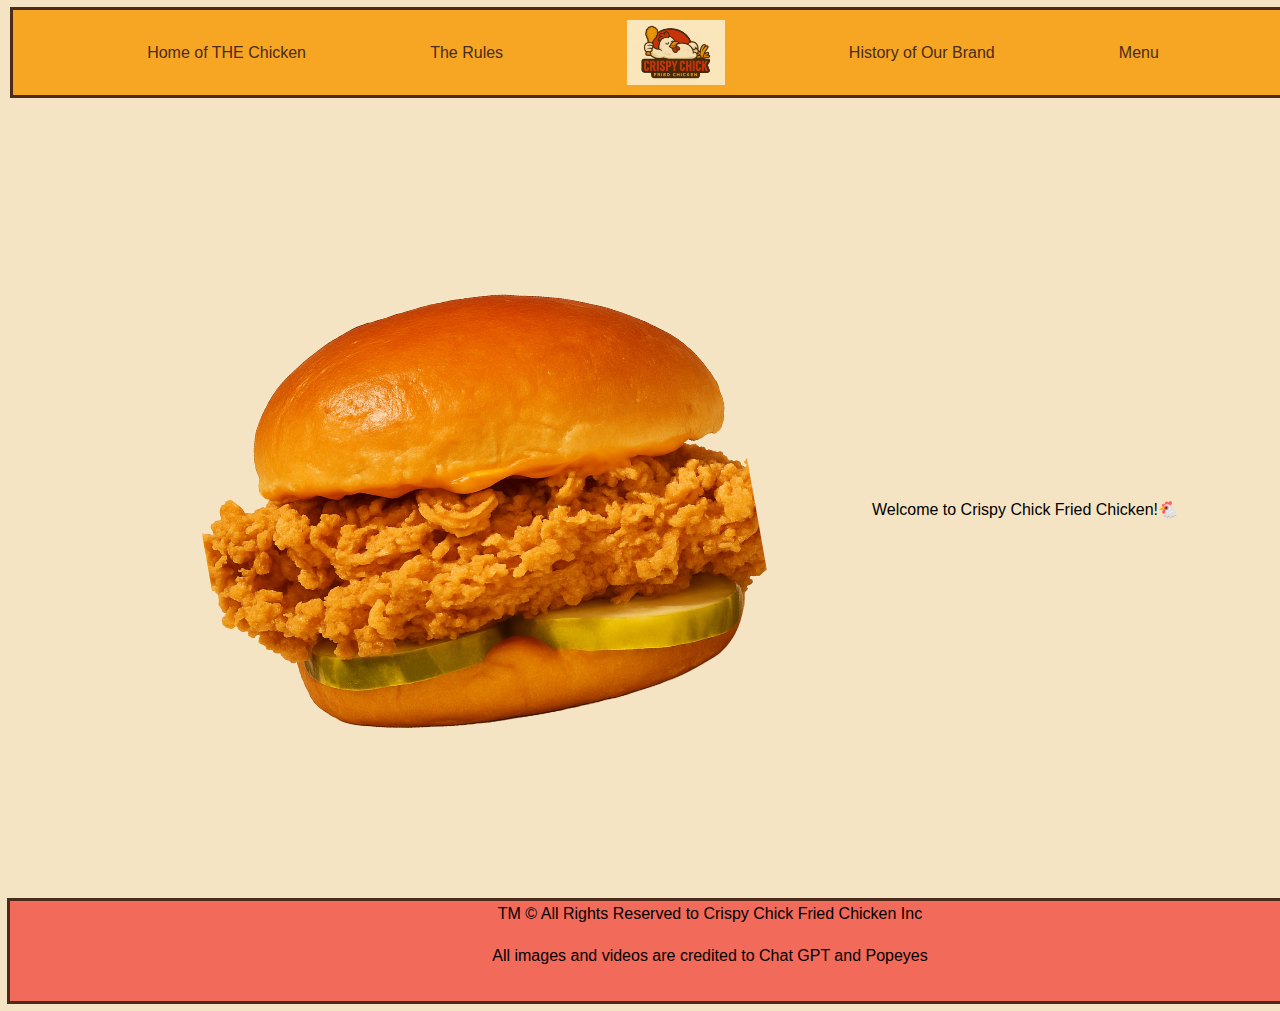
<file: index.html>
<!DOCTYPE html>
<html lang="en">

<head>

    <meta charset="UTF-8" />

    <meta name="viewport" content="width=device-width, initial-scale=1.0" />
    <!-- the name shown on the browser tab -->
    <title>Crispy Chick Fried Chicken</title>
    <!-- link to the style sheet to make the page look nice -->
    <link rel="stylesheet" href="style.css" />
</head>

<body>
    <!-- this is the top menu bar with links to pages -->
    <nav class="nav-bar">
        <!-- Link to the home page -->
        <a href="index.html">Home of THE Chicken</a>
        <!-- Link to the rules page -->
        <a href="rules.html">The Rules</a>
        <!-- Link with the chicken picture logo -->
        <a href="index.html" class="logoswap">
            <!-- chicken logo image with description -->
            <img class="Chicken-icon" src="images/ChatGPT Image Jun 11, 2025, 12_26_46 AM.png" alt="Image of a Chicken eating Fried Chicken (yellow)" />
        </a>
        <!-- link to history of the brand -->
        <a href="history.html">History of Our Brand</a>
        <!-- link to the menu page -->
        <a href="menu.html">Menu</a>
    </nav>

    <!-- this is the sound that plays when you hover on the logo -->
    <audio id="hoverSound" src="sound/chicken-single-alarm-call-6056.mp3" preload="auto"></audio>

    <script>
        // find the chicken logo on the page
        const logo = document.querySelector('.Chicken-icon');
        // find the sound we want to play
        const sound = document.getElementById('hoverSound');

        // when you move the mouse over the logo, play the cluck sound
        logo.addEventListener('mouseenter', () => {
            sound.currentTime = 0;  // start sound from the beginning
            sound.play();           // play the sound
        });
    </script>

    <!-- big picture and welcome message on the page -->
    <div class="hero-container">
        <!-- picture of honey garlic chicken -->
        <img class="honey-garlic" src="images/Adobe Express - file.png" alt="Honey Garlic Chicken" />
        <!-- welcome message text -->
        <div class="grandentrance">Welcome to Crispy Chick Fried Chicken!🐔</div>
    </div>

<!-- footer with copyright and credits -->
<footer>
        <p>TM &copy; All Rights Reserved to Crispy Chick Fried Chicken Inc</p>
        <p>All images and videos are credited to Chat GPT and Popeyes</p>
</footer>
</body>

</html>
</file>
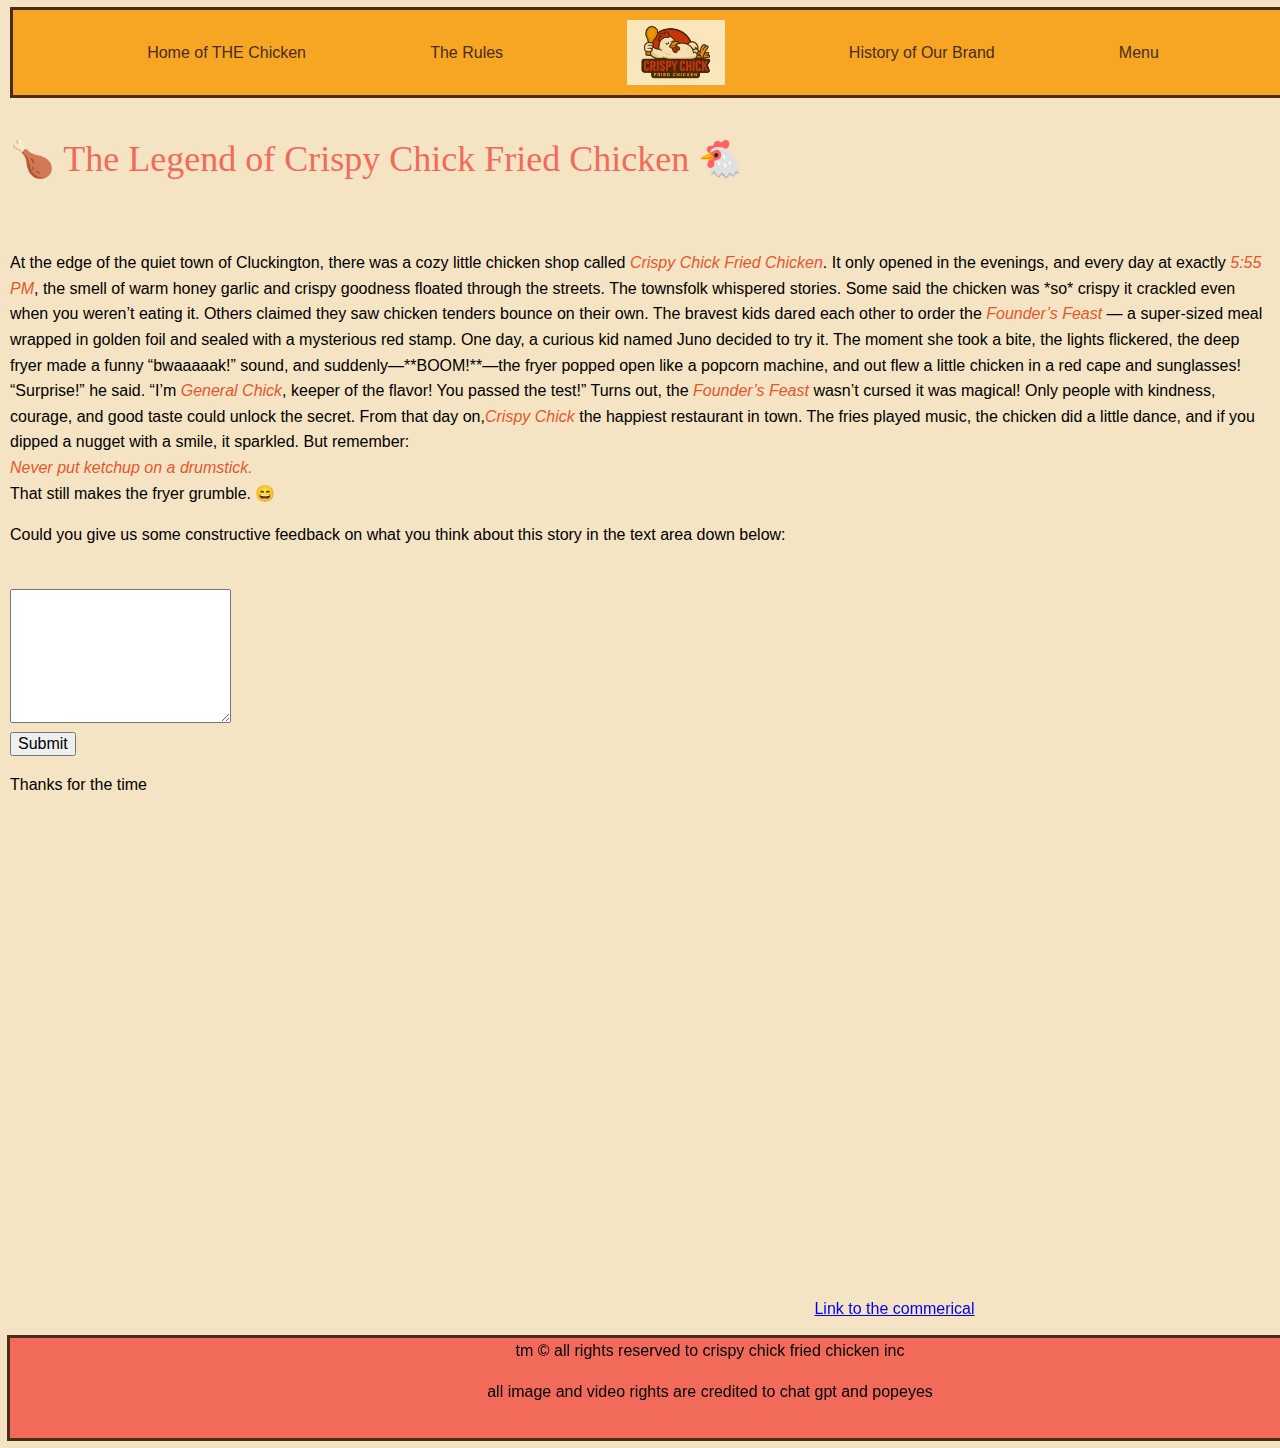
<file: history.html>
<!DOCTYPE html>
<html lang="en">
<head>
    <meta charset="UTF-8">
    <meta name="viewport" content="width=device-width, initial-scale=1.0">
    <title>Document</title>
    <link rel="stylesheet" href="style.css">
    <!-- navigation bar with links to different pages -->
    <nav class="nav-bar">
        <a href="index.html">Home of THE Chicken</a>
        <a href="rules.html">The Rules</a>
        <a href="index.html" class="logoswap">
            <img class="Chicken-icon" src="images/ChatGPT Image Jun 11, 2025, 12_26_46 AM.png" alt="Image of a Chicken eating Fried Chicken (yellow)">
        </a>
        <a href="history.html">History of Our Brand</a>
        <a href="menu.html">Menu</a>
    </nav>

    <!-- audio file to play sound on hover -->
    <audio id="hoverSound" src="sound/chicken-single-alarm-call-6056.mp3" preload="auto"></audio>

    <!-- find the chicken logo image -->
    <script>
        const logo = document.querySelector('.Chicken-icon');
        const sound = document.getElementById('hoverSound');

        // when mouse goes over the logo, play the sound
        logo.addEventListener('mouseenter', () => {
            // start sound from beginning
            sound.currentTime = 0;
            // play the sound
            sound.play();
        });
    </script>
</head>
<body>
    <!-- yap about history of brand-->
    <p>
        <p id="headingss">🍗 The Legend of Crispy Chick Fried Chicken 🐔</p><br>

        At the edge of the quiet town of Cluckington, there was a cozy little chicken shop called <span>Crispy Chick Fried Chicken</span>. It only opened in the evenings, and every day at exactly <span>5:55 PM</span>, the smell of warm honey garlic and crispy goodness floated through the streets.

        The townsfolk whispered stories. Some said the chicken was *so* crispy it crackled even when you weren’t eating it. Others claimed they saw chicken tenders bounce on their own. The bravest kids dared each other to order the <span>Founder’s Feast</span> — a super-sized meal wrapped in golden foil and sealed with a mysterious red stamp.

        One day, a curious kid named Juno decided to try it.

        The moment she took a bite, the lights flickered, the deep fryer made a funny “bwaaaaak!” sound, and suddenly—**BOOM!**—the fryer popped open like a popcorn machine, and out flew a little chicken in a red cape and sunglasses!

        “Surprise!” he said. “I’m <span>General Chick</span>, keeper of the flavor! You passed the test!”

        Turns out, the <span>Founder’s Feast </span> wasn’t cursed  it was magical! Only people with kindness, courage, and good taste could unlock the secret.

        From that day on,<span>Crispy Chick </span>  the happiest restaurant in town. The fries played music, the chicken did a little dance, and if you dipped a nugget with a smile, it sparkled.

        But remember:<br>
        <span>Never put ketchup on a drumstick.</span><br>
        That still makes the fryer grumble. 😄
        
        
    <form>
        <!-- feedback form asking for user thoughts -->
        <p>Could you give us some constructive feedback on what you think about this story in the text area down below:</p><br>
        <!-- text area for feedback -->
        <textarea id="message" name="message" rows="5" required></textarea><br>
        <!-- submit button -->
        <input type="submit" id="Indigenous" name="h" value="Submit">
    </form>
    <p>Thanks for the time</p>
    <!-- youtube video -->
        <iframe width="560" height="315" src="https://www.youtube.com/embed/8vRsdP0ikeQ?si=1arH9G2eoaS-zlWl" title="YouTube video player" frameborder="0" allow="accelerometer; autoplay; clipboard-write; encrypted-media; gyroscope; picture-in-picture; web-share" referrerpolicy="strict-origin-when-cross-origin" allowfullscreen></iframe>

        <!-- link to the video in case iframe doesn't work -->
        <a href="https://www.youtube.com/embed/8vRsdP0ikeQ?si=1arH9G2eoaS-zlWl">Link to the commerical</a>
    </p>
</body>
<!-- footer to credit the work-->
<footer tabindex="0">
        <p>tm &copy; all rights reserved to crispy chick fried chicken inc</p>
        <p>all image and video rights are credited to chat gpt and popeyes</p>
</footer>
</html>
</file>
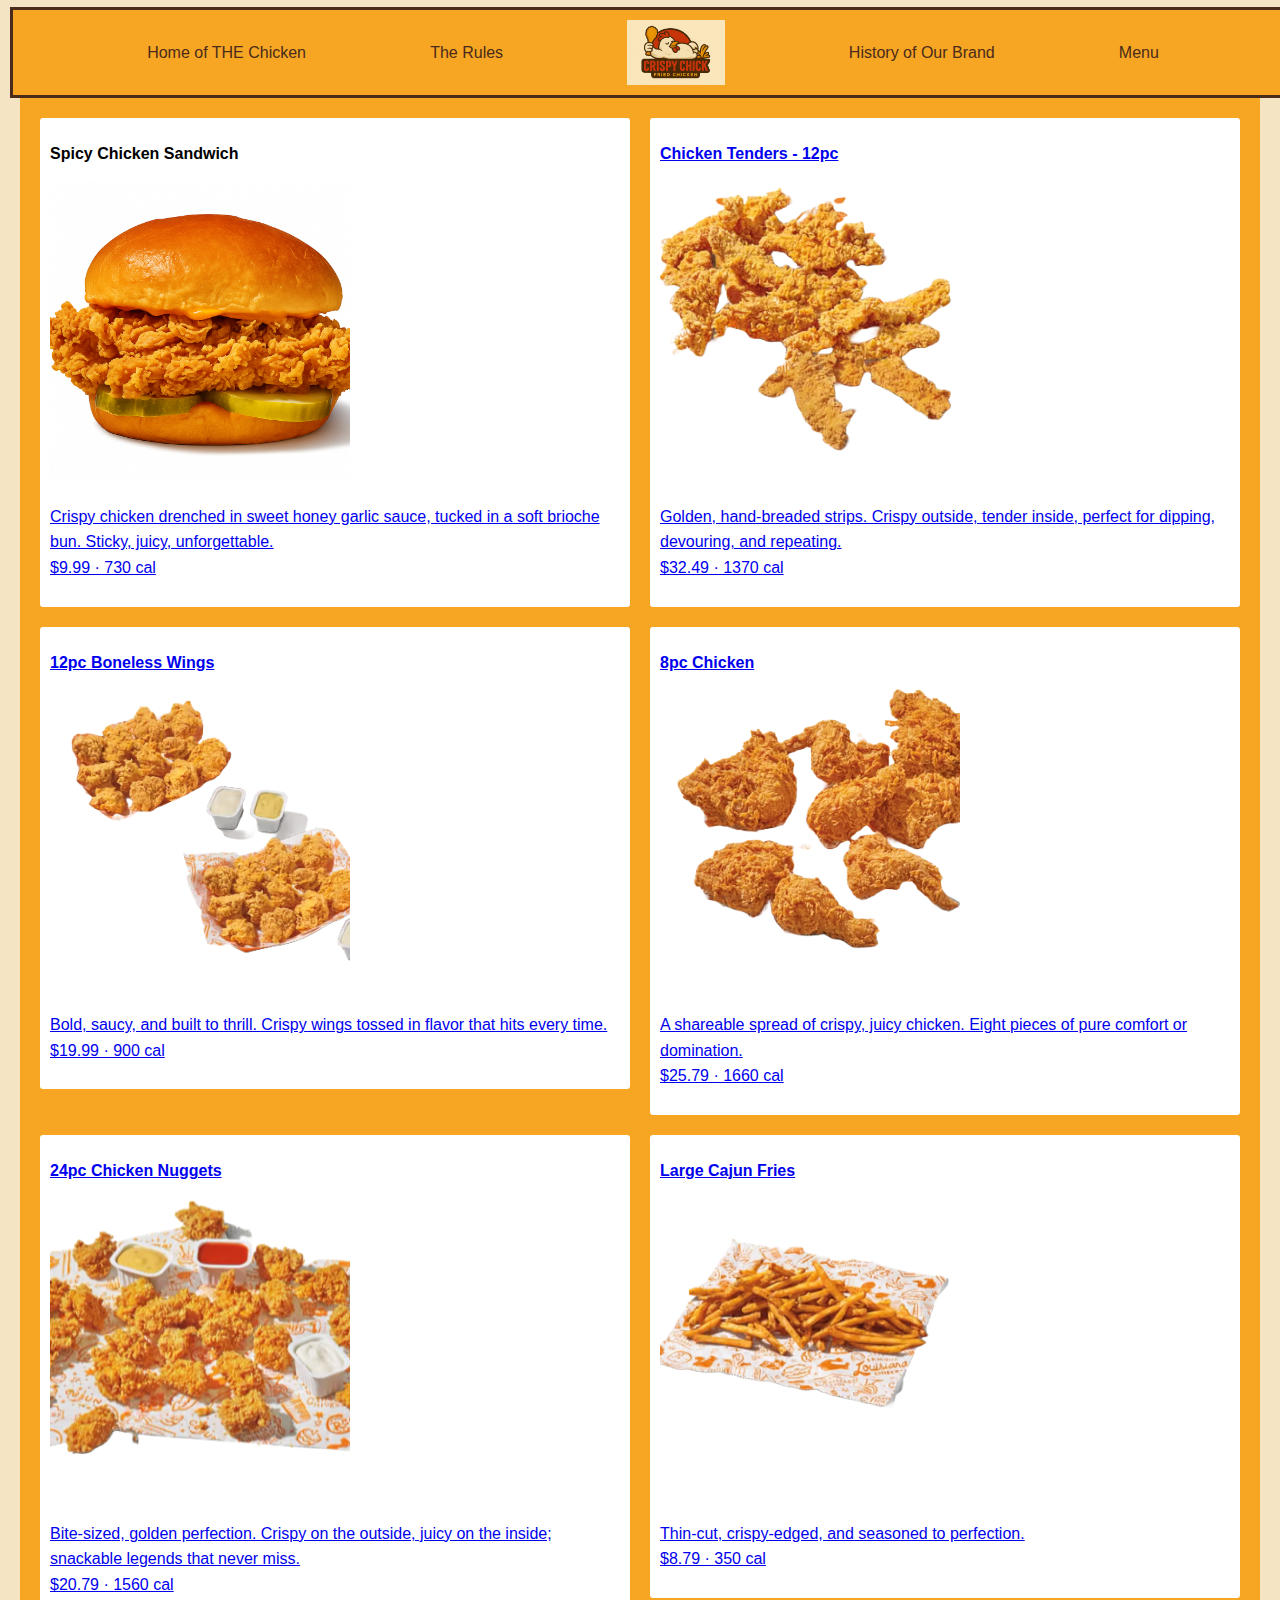
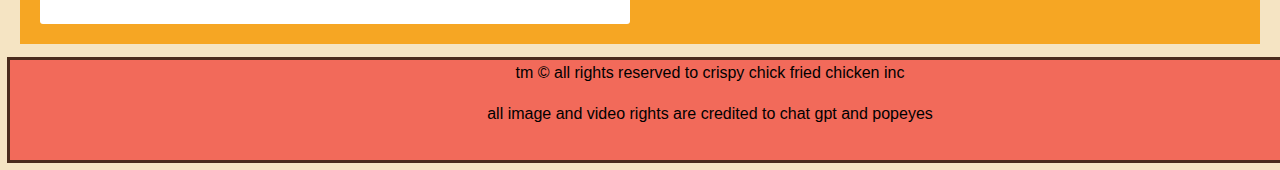
<file: menu.html>
<!DOCTYPE html>
<html lang="en">
<head>
    <meta charset="UTF-8" /> 
    <meta name="viewport" content="width=device-width, initial-scale=1.0" /> <!-- responsive -->
    <title>Menu</title> <!-- page title -->
    <link rel="stylesheet" href="style.css" /> <!-- external CSS -->
</head>
<body>
    <!-- Navigation bar: consistent across pages -->
    <nav class="nav-bar">
        <a href="index.html">Home of THE Chicken</a>
        <a href="rules.html">The Rules</a>
        <a href="index.html" class="logoswap">
            <img class="Chicken-icon" src="images/ChatGPT Image Jun 11, 2025, 12_26_46 AM.png" alt="Image of a Chicken eating Fried Chicken (yellow)" />
        </a>
        <a href="history.html">History of Our Brand</a>
        <a href="menu.html">Menu</a>
    </nav>

    <!-- Hover sound for logo -->
    <audio id="hoverSound" src="sound/chicken-single-alarm-call-6056.mp3" preload="auto"></audio>

    <script>
        // play sound on logo hover
        const logo = document.querySelector('.Chicken-icon');
        const sound = document.getElementById('hoverSound');
        logo.addEventListener('mouseenter', () => {
            sound.currentTime = 0;
            sound.play();
        });
    </script>

    <!-- Menu grid container -->
    <div class="grid-container">
        <!-- Spicy Chicken Sandwich -->
        <div class="grid-item" tabindex="0">
            <h2 class="subheading">Spicy Chicken Sandwich</h2>
            <a href="chicsand.html">
                <img src="images/ChatGPT Image Jun 10, 2025, 03_13_19 PM.png" alt="Spicy Chicken Sandwich" />
                <p>
                    Crispy chicken drenched in sweet honey garlic sauce, tucked in a soft brioche bun. Sticky, juicy, unforgettable.<br />
                    $9.99 &middot; 730 cal
                </p>
            </a>
        </div>

        <!-- 12pc Chicken Tenders -->
        <a href="chictend.html">
            <div class="grid-item" tabindex="0">
                <h2 class="subheading">Chicken Tenders - 12pc</h2>
                <img src="images/tenders.png" alt="12 pc Chicken Tenders" />
                <p>
                    Golden, hand-breaded strips. Crispy outside, tender inside, perfect for dipping, devouring, and repeating.<br />
                    $32.49 &middot; 1370 cal
                </p>
            </div>
        </a>

        <!-- 12pc Boneless Wings -->
        <a href="wings.html">
            <div class="grid-item" tabindex="0">
                <h2 class="subheading">12pc Boneless Wings</h2>
                <img src="images/Boneless wings.png" alt="12pc Boneless Wings" />
                <p>
                    Bold, saucy, and built to thrill. Crispy wings tossed in flavor that hits every time.<br />
                    $19.99 &middot; 900 cal
                </p>
            </div>
        </a>

        <!-- 8pc Chicken -->
        <a href="chicken.html">
            <div class="grid-item" tabindex="0">
                <h2 class="subheading">8pc Chicken</h2>
                <img src="images/Chicken.png" alt="8pc Chicken" />
                <p>
                    A shareable spread of crispy, juicy chicken. Eight pieces of pure comfort or domination.<br />
                    $25.79 &middot; 1660 cal
                </p>
            </div>
        </a>

        <!-- 24pc Chicken Nuggets -->
        <a href="nugg.html">
            <div class="grid-item" tabindex="0">
                <h2 class="subheading">24pc Chicken Nuggets</h2>
                <img src="images/nuigget.png" alt="24pc Nuggets" />
                <p>
                    Bite-sized, golden perfection. Crispy on the outside, juicy on the inside; snackable legends that never miss.<br />
                    $20.79 &middot; 1560 cal
                </p>
            </div>
        </a>

        <!-- Large Cajun Fries -->
        <a href="fries.html">
            <div class="grid-item" tabindex="0">
                <h2 class="subheading">Large Cajun Fries</h2>
                <img src="images/Largecajunfries.png" alt="Large Cajun Fries" />
                <p>
                    Thin-cut, crispy-edged, and seasoned to perfection.<br />
                    $8.79 &middot; 350 cal
                </p>
            </div>
        </a>
    </div>

    <!-- Footer -->
<footer tabindex="0">
        <p>tm &copy; all rights reserved to crispy chick fried chicken inc</p>
        <p>all image and video rights are credited to chat gpt and popeyes</p>
</footer>
</body>
</html>
</file>
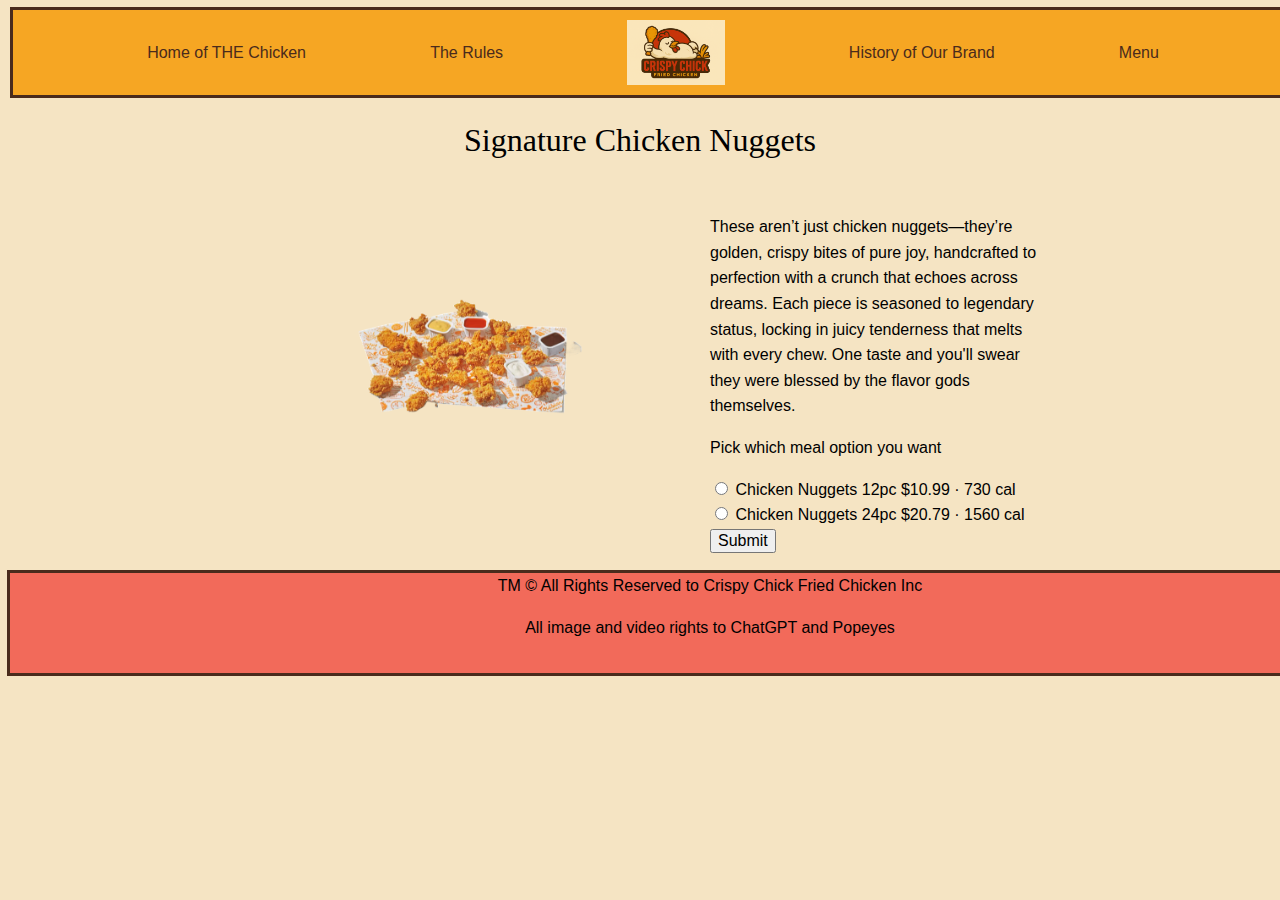
<file: nugg.html>
<!DOCTYPE html>
<html lang="en">
<head>
<meta charset="UTF-8" /> <!-- sets page character encoding -->
<meta name="viewport" content="width=device-width, initial-scale=1" /> <!-- makes page responsive -->
<title>Crispy Chick Fried Chicken</title> <!-- page title shown in tab -->
  <link rel="stylesheet" href="style.css" /> <!-- link to external styles -->

<!-- audio for hover sound -->
<audio id="hoverSound" src="sound/chicken-single-alarm-call-6056.mp3" preload="auto"></audio>

<style>
    /* container to show image and text side by side */
    .inline {
    display: flex;
      gap: 20px; /* space between */
      align-items: flex-start; /* align top */
    max-width: 800px;
      margin: 20px auto; /* center horizontally */
    }
    /* styles the nugget image size */
    .menuitems {
    max-width: 250px;
    height: auto;
    }
    /* big heading style */
    .heading {
    text-align: center;
    font-size: 2rem;
    margin-top: 20px;
    }
    /* form margin */
    form {
    margin-top: 10px;
    }
</style>
</head>
<body>
<header>
    <!-- main site navigation -->
    <nav class="nav-bar">
    <a href="index.html" tabindex="0">Home of THE Chicken</a> <!-- nav link -->
    <a href="rules.html" tabindex="0">The Rules</a> <!-- nav link -->
    <a href="index.html" class="logoswap" tabindex="0">
        <img
        class="Chicken-icon"
        src="images/ChatGPT Image Jun 11, 2025, 12_26_46 AM.png"
        alt="Image of a Chicken eating Fried Chicken (yellow)"
        /> <!-- clickable logo -->
    </a>
        <a href="history.html" tabindex="0">History of Our Brand</a> <!-- nav link -->
        <a href="menu.html" tabindex="0">Menu</a> <!-- nav link -->
    </nav>
</header>

<!-- javaScript for playing sound when hovering on logo -->
<script>
    const logo = document.querySelector('.Chicken-icon'); // get logo image
    const sound = document.getElementById('hoverSound');  // get sound audio element
    logo.addEventListener('mouseenter', () => {           // when mouse enters logo
      sound.currentTime = 0;                               // reset sound
      sound.play();                                        // play sound
    });
</script>

<main>
    <!-- page heading -->
    <p class="heading" tabindex="0">Signature Chicken Nuggets</p>

    <!-- container for image and text side by side -->
<div class="inline">
    <img class="menuitems" src="images/nuigget.png" alt="Signature Chicken Nuggets" /> <!-- nugget image -->

    <div>
        <!-- description text -->
        <p tabindex="0">
            These aren’t just chicken nuggets—they’re golden, crispy bites of pure joy, handcrafted to perfection with a crunch that echoes across dreams. Each piece is seasoned to legendary status, locking in juicy tenderness that melts with every chew. One taste and you'll swear they were blessed by the flavor gods themselves.
        </p>
        <p tabindex="0">Pick which meal option you want</p>

        <!-- form for selecting nuggets meal -->
        <form action="paying.html" method="get">
            <input type="radio" id="nugget12" name="menuitem2" value="nugg" required tabindex="0" />
            <label for="nugget12">Chicken Nuggets 12pc $10.99 &middot; 730 cal</label><br />

            <input type="radio" id="nugget24" name="menuitem2" value="nuggs" tabindex="0" />
            <label for="nugget24">Chicken Nuggets 24pc $20.79 &middot; 1560 cal</label><br />

            <input type="submit" value="Submit" tabindex="0" /> <!-- submit button -->
            </form>
        </div>
    </div>
</main>

<footer>
    <!-- footer copyright -->
    <p tabindex="0">TM &copy; All Rights Reserved to Crispy Chick Fried Chicken Inc</p>
    <p tabindex="0">All image and video rights to ChatGPT and Popeyes</p>
</footer>
</body>
</html>
</file>
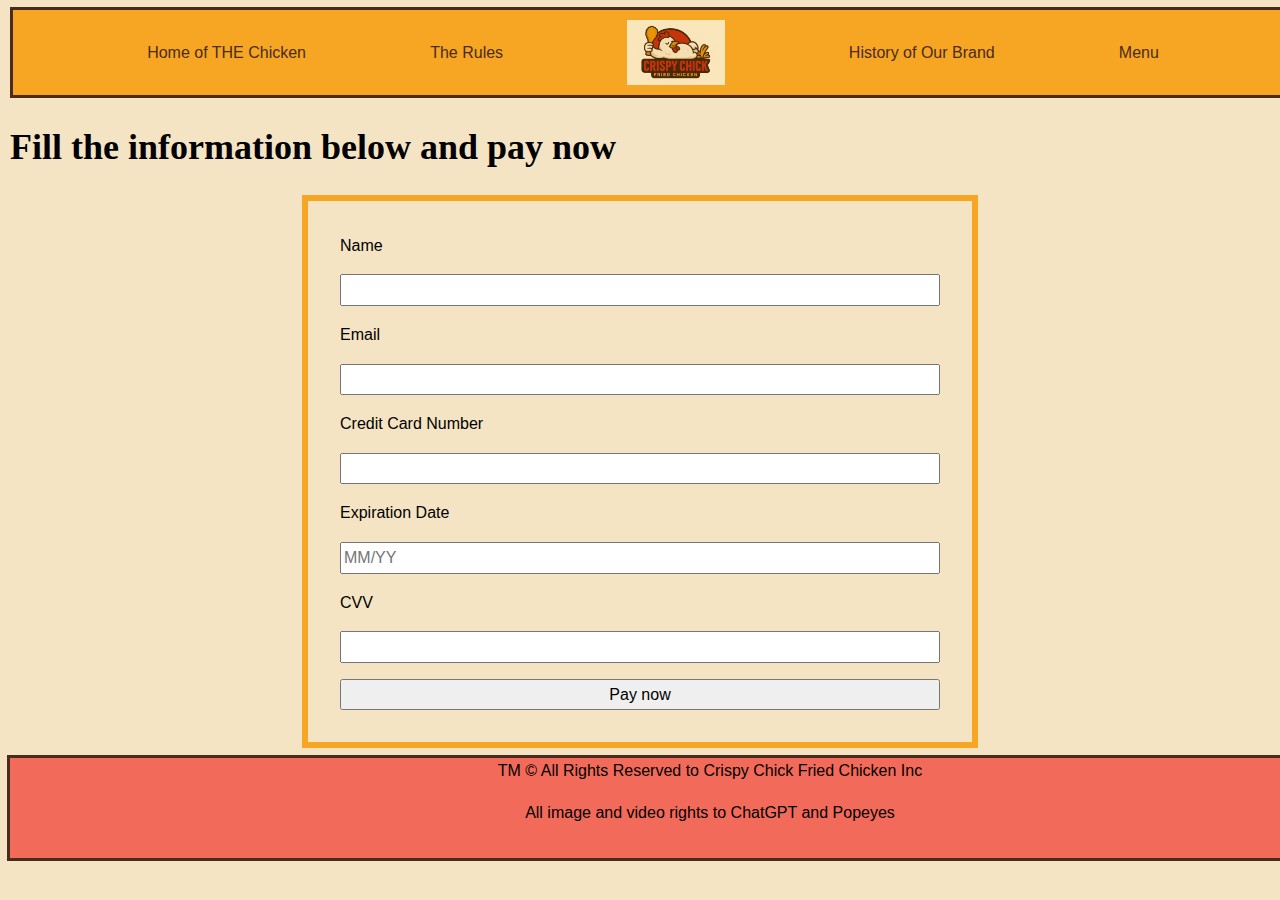
<file: paying.html>
<!DOCTYPE html>
<html lang="en">
<head>
<meta charset="UTF-8" />
<meta name="viewport" content="width=device-width, initial-scale=1.0" />

<!-- tab title -->
<title>Crispy Chick Fried Chicken</title>

<!-- link to CSS -->
<link rel="stylesheet" href="style.css" />

<!-- hover sound for the chicken logo -->
<audio id="hoverSound" src="sound/chicken-single-alarm-call-6056.mp3" preload="auto"></audio>

<!-- style for the form box -->
<style>
    form {
        max-width: 600px;
        margin: auto;
        display: flex;
        flex-direction: column;
        gap: 16px;
        padding: 32px;
      outline: 6px solid #f6a623; /* orange border */
    }
</style>
</head>

<body>
<!-- Nav Bar (Always the Same) -->
<header>
    <nav class="nav-bar">
        <a href="index.html" tabindex="0">Home of THE Chicken</a>
        <a href="rules.html" tabindex="0">The Rules</a>
        <a href="index.html" class="logoswap" tabindex="0">
        <img
            class="Chicken-icon"
            src="images/ChatGPT Image Jun 11, 2025, 12_26_46 AM.png"
            alt="Image of a Chicken eating Fried Chicken (yellow)"
        />
        </a>
        <a href="history.html" tabindex="0">History of Our Brand</a>
        <a href="menu.html" tabindex="0">Menu</a>
    </nav>
</header>

<!--  Logo Hover Sound Script (Always the Same) -->
<script>
    const logo = document.querySelector('.Chicken-icon');
    const sound = document.getElementById('hoverSound');
    logo.addEventListener('mouseenter', () => {
        sound.currentTime = 0;
        sound.play();
    });
</script>

    <!-- main content area -->
    <main>
    <h1 class="heading" tabindex="0">Fill the information below and pay now</h1>

    <!-- payment/contact form -->
    <form action="postpay.html" method="get">
        <label for="name">Name</label>
        <input type="text" id="name" name="name" required tabindex="0" />

        <label for="email">Email</label>
        <input type="email" id="email" name="email" required tabindex="0" />

        <label for="card">Credit Card Number</label>
        <input type="text" id="card" name="card" required tabindex="0" />

        <label for="expiry">Expiration Date</label>
        <input type="text" id="expiry" name="expiry" required placeholder="MM/YY" tabindex="0" />

        <label for="cvv">CVV</label>
        <input type="text" id="cvv" name="cvv" required tabindex="0" />

        <button type="submit" tabindex="0">Pay now</button>
    </form>
</main>

<!-- footer info -->
<footer>
    <p tabindex="0">TM &copy; All Rights Reserved to Crispy Chick Fried Chicken Inc</p>
    <p tabindex="0">All image and video rights to ChatGPT and Popeyes</p>
</footer>
</body>
</html>
</file>
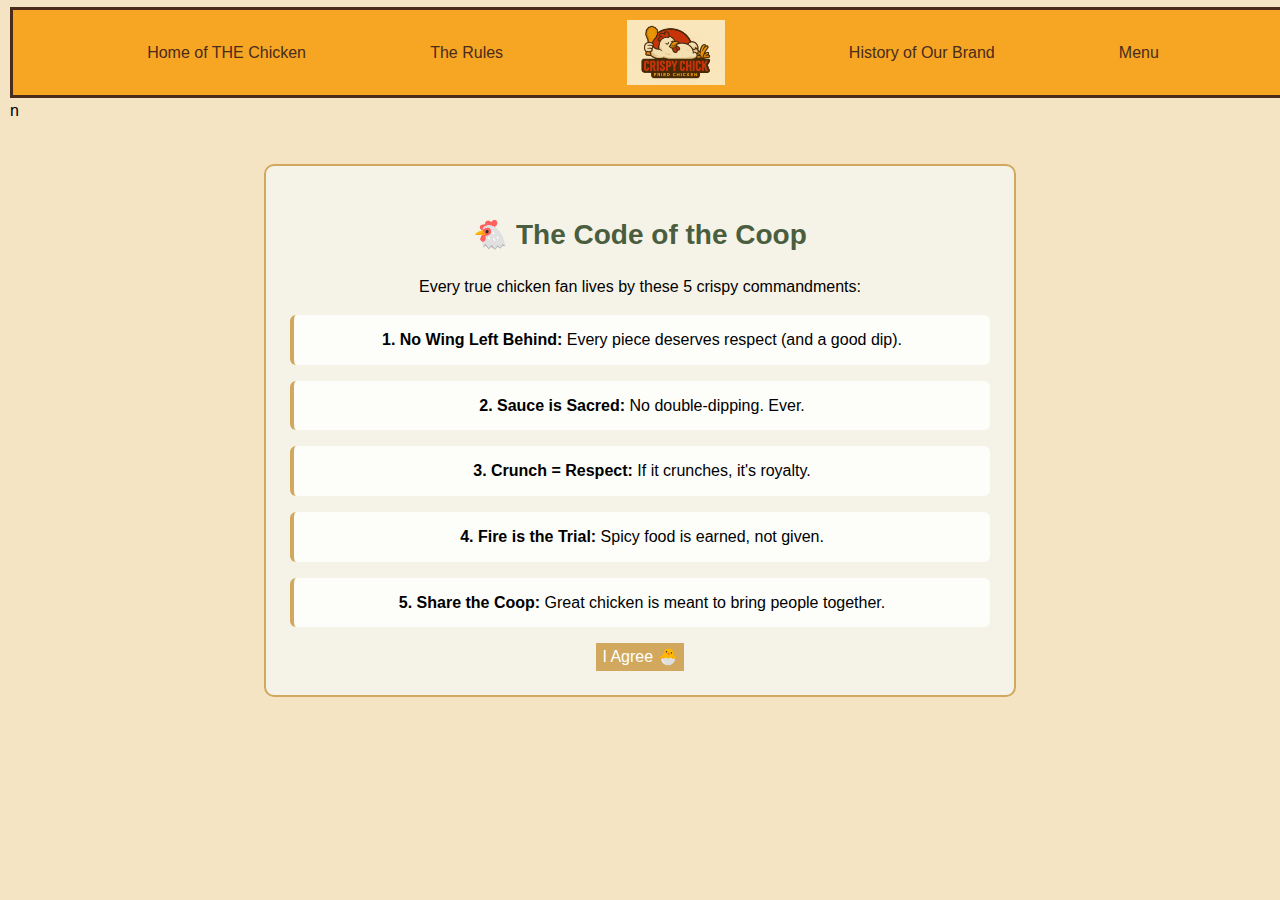
<file: rules.html>
<!DOCTYPE html>
<html lang="en">
<head>
<meta charset="UTF-8">
<title>Chicken Code List</title>
<head>
<meta charset="UTF-8">
<meta name="viewport" content="width=device-width, initial-scale=1.0">

<!-- page title shows in browser tab -->
<title>Crispy Chick Fried Chicken</title>

<!-- links to the CSS file for styles -->
<link rel="stylesheet" href="style.css">
</head>

<header>
<!-- top nav bar that switches logo when hover -->
<nav class="nav-bar">
    <!-- links to home -->
    <a href="index.html">Home of THE Chicken</a>

    <!-- link to the chicken rules page -->
    <a href="rules.html">The Rules</a>

    <!-- logo in the middle that makes sound on hover -->
    <a href="index.html" class="logoswap">
    <img
        class="Chicken-icon"
        src="images/ChatGPT Image Jun 11, 2025, 12_26_46 AM.png"
        alt="Image of a Chicken eating Fried Chicken (yellow)"
    >
    </a>

    <!-- link to the brand story page -->
    <a href="history.html">History of Our Brand</a>

    <!-- link to the food menu -->
    <a href="menu.html">Menu</a>
</nav>

<style>
.crispiestchick {
background-color: #f5f3e7;
border: 2px solid #d1a85d;
border-radius: 10px;
font-family: Arial, sans-serif;
max-width: 700px;
margin: 40px auto;
padding: 24px;
text-align: center;
}

.crispiestchick h2 {
color: #4a5e3f;
font-size: 28px;
margin-bottom: 12px;
}

.crispiestchick .intro {
font-style: italic;
margin-bottom: 24px;
}

.crispiestchick ul {
list-style: none;
padding: 0;
margin: 0;
}

.crispiestchick li {
background: #ffffffcc;
border-left: 4px solid #d1a85d;
margin-bottom: 16px;
padding: 12px;
border-radius: 6px;
transition: transform 0.3s ease;
}

.crispiestchick li:hover {
transform: scale(1.02);
background-color: #fffbe6;
}

.agree-button {
background-color: #d1a85d;
color: white;
border: none;
font-size: 16px;
cursor: pointer;
transition: background-color 0.3s ease, transform 0.3s ease;
}

.agree-button:hover {
background-color: #b98b3c;
transform: scale(1.05);
}




</style>n
</head>
<body>

<section class="crispiestchick">
<h2 tabindex="0">🐔 The Code of the Coop</h2>
<p tabindex="0">Every true chicken fan lives by these 5 crispy commandments:</p>

<ul>
    <li tabindex="0"><strong>1. No Wing Left Behind:</strong> Every piece deserves respect (and a good dip).</li>
    <li tabindex="0"><strong>2. Sauce is Sacred:</strong> No double-dipping. Ever.</li>
    <li tabindex="0"><strong>3. Crunch = Respect:</strong> If it crunches, it's royalty.</li>
    <li tabindex="0"><strong>4. Fire is the Trial:</strong> Spicy food is earned, not given.</li>
    <li tabindex="0"><strong>5. Share the Coop:</strong> Great chicken is meant to bring people together.</li>
</ul>

    <button class="agree-button zoom-in">I Agree 🐣</button>
</section>


</body>
</html>
</file>
<file: style.css>
img {
    object-fit: cover;
}




/* above the minimumm line height of 1.4 --> 1.6 and a fixed font size of 16 px*/
* {
    line-height: 1.6;
    font-size: 16px;
}
body{
    background-color: #f5e4c3;
    margin: 10px;
    font-family: Arial, Helvetica, sans-serif;
}




/*  uses flex for layout, sets background and padding  makes my nav bar stay still/consistent for my website tuh alongside an outline */
.nav-bar {
    display: flex;
    background-color: #f6a623; 
    justify-content: space-evenly; 
    align-items: center;
    padding: 10px; 
    margin: 3px; 
    
    width: 100%;
    z-index: 100;
    top: 0;
    outline: 3px solid #4a2b1c; 
}
/*  controls image size and margin */
.Chicken-icon {
    display: inline-block;
    height: 65px; 
    padding: 0px;  
    

}
/* adds a outline of 3 pixels to all my images*/
nav-bar img{
    outline: 3px solid #4a2b1c;     
}
/* removes the underline effect for my nav bar hyperlinks and changes the colour of my nav bar oto a shadw of deep brown*/  
.nav-bar a{
    text-decoration: none;
    color: #4a2b1c;
}
/* gives a hover effect through making it bigger on hover and a change of colour to a deep orange*/
.nav-bar a:hover{
    font-size: 18px;
    color: #E4572E;
    
;
}
/* footer is a deep red with a brown 3 picel outline*/
footer{
    text-align: center;
    background-color: #f26a5a;
    outline: 3px solid #4a2b1c ;
    width: 1400px;
    height: 100px;
}
#headingss{
    font-size: 36px;
    font-family: 'Times New Roman', Times, serif;
    color: #f26a5a;
}
.heading{
    font-size: 36px;
    font-family: 'Times New Roman', Times, serif;
    
}
/* home page image*/
.honey-garlic{
    width: 550px;
    height: 550px;
    transform: rotate(-10deg);
    margin: 50px;
    animation: spinIn 1.5s ease-out;
    padding: 50px;
}
.menuitems{

    width: 550px;
    height: 550px;
    margin: 50px;
    padding: 50px;
}

/* for my story to emphasize text*/
span{
    color: #E4572E;
    font-style: italic;
}
/* used to make the title for*/
#thelegend{
    color: #f26a5a;
    font-size: 24px;
}
/* Grid layout for residential content */
.grid-container {
    display: grid;
    grid-template-columns: repeat(2, 1fr);
    gap: 20px;
    max-width: 1200px;
    margin: 0 auto;
    padding: 20px;
    background-color: #f6a623;
}
.grid-containers {
    display: grid;
    grid-template-columns: repeat(3, 1fr);
    gap: 20px;
    max-width: 1200px;
    margin: 0 auto;
    padding: 20px;
    background-color: #f6a623;
}
/*grid settings*/
.grid-item {
    background-color: #FFFFFF;
    padding: 10px;
    border-radius: 3px;
}
/* spaced put images*/
.grid-item img {
    border-radius: 4px;
    width: 300px;
    height: 300px;
}
iframe{
    width: 800px;
    height:500px;
}
/* Rotating image on page load */


@keyframes spinIn {
from {
    transform: rotate(0deg);
    opacity: 0;
}
to {
    transform: rotate(360deg);
    opacity: 1;
}
}
/* Appearing text animation */
.intro-text {
font-family: 'Segoe UI', sans-serif;
font-size: 28px;
color:  black;
margin-top: 20px;
opacity: 0;
transform: translateY(20px);
animation: fadeInUp 1s ease-out 1.2s forwards;
color: #f26a5a;
font-weight: bold;

}

/* Fade-in animation with both from and to */
@keyframes fadeInUp {
from {
    opacity: 0;
    transform: translateY(20px);
}
to {
    opacity: 1;
    transform: translateY(0);
}
}

/*Div so that the image and text side by side */
.hero-container {
display: flex;
align-items: center;      
justify-content: center;   
gap: 20px;               
margin-top: 40px;
}
.logo-swap {
display: inline-block;
position: relative;
}

.logoswap .Chicken-icon {
display: block;
transition: opacity 0.3s ease;
}

/* image it sawaps to whan you hover */
.logoswap:hover .Chicken-icon {
  content: url("images/ChatGPT\ Image\ Jun\ 11\,\ 2025\,\ 12_44_43\ AM.png"); /* this swaps the image */
}
</file>
